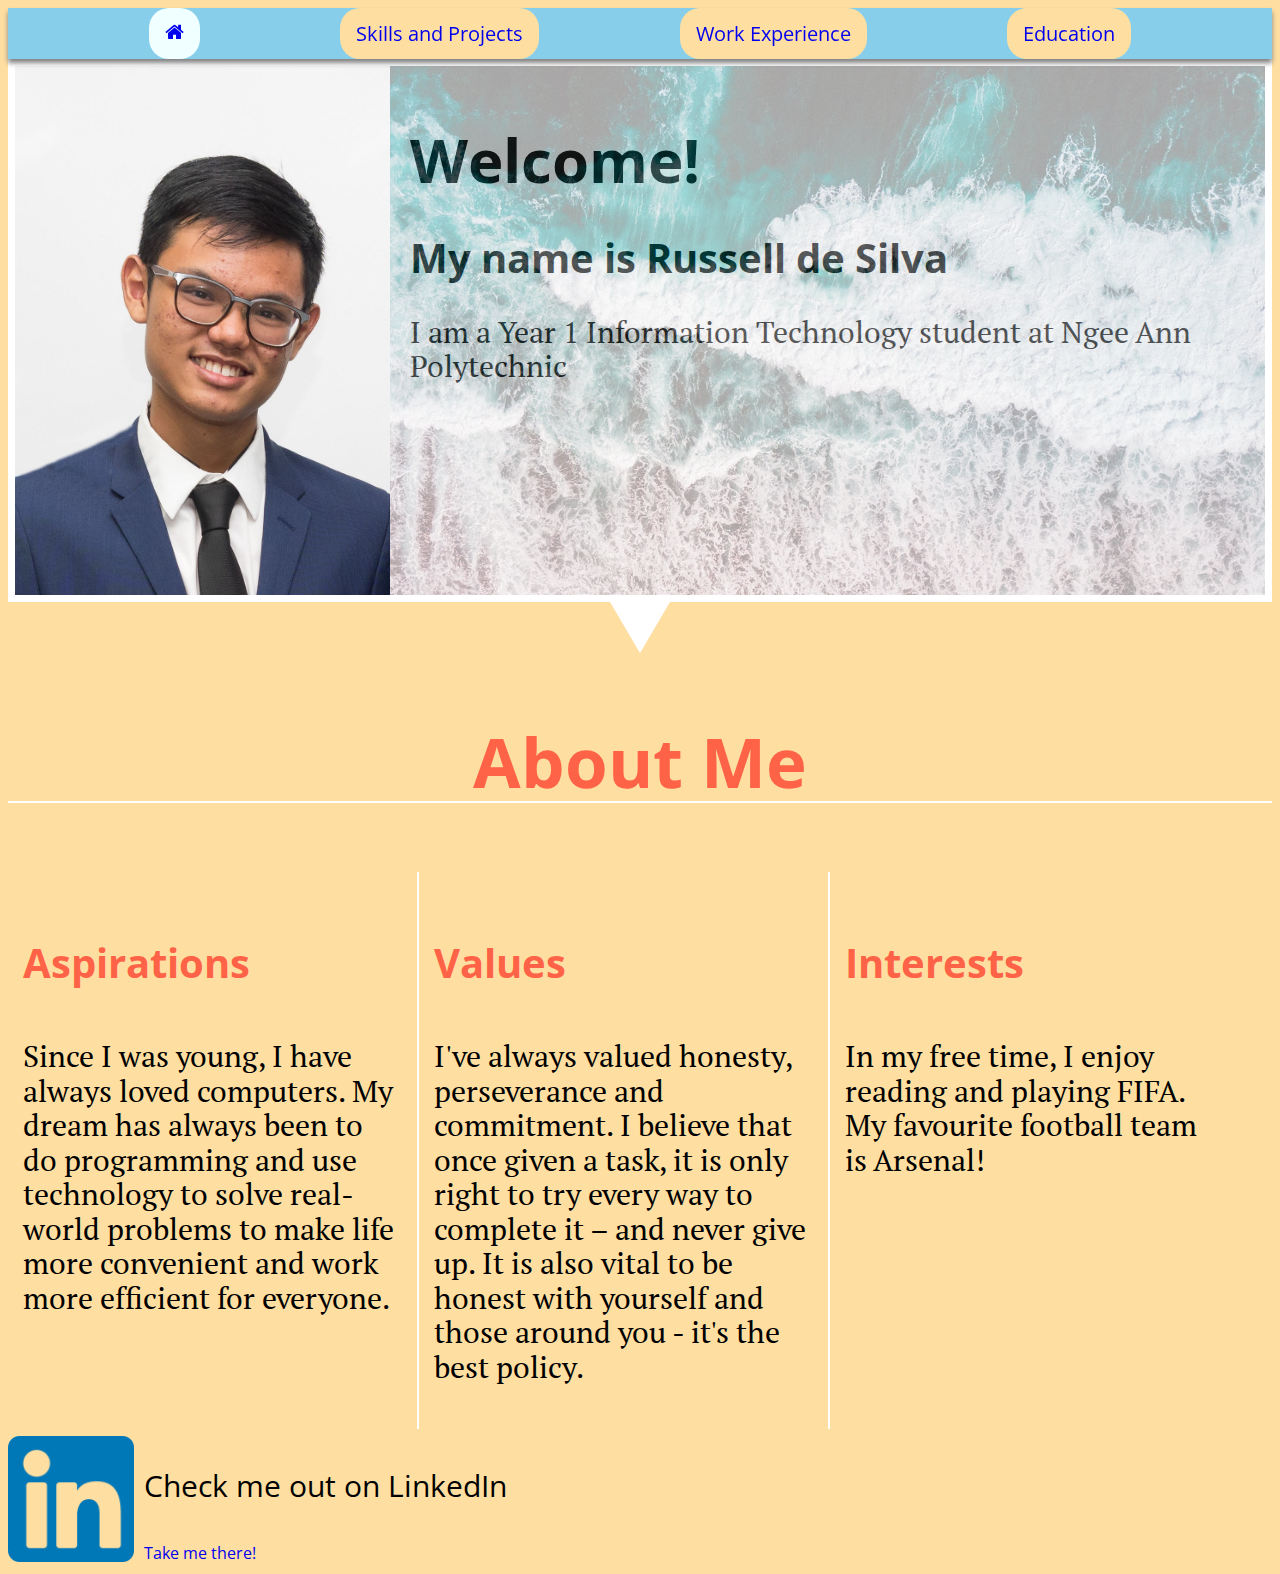
<file: index.html>
<html>
    <head>
        <link href="styles.css" type="text/css" rel="stylesheet"> <!--css styles-->
        <link rel="preconnect" href="https://fonts.gstatic.com"> <!--google fonts-->
        <link href="https://fonts.googleapis.com/css2?family=Open+Sans:wght@600&family=PT+Serif&display=swap" rel="stylesheet"> 
        <link rel="stylesheet" href="https://cdnjs.cloudflare.com/ajax/libs/font-awesome/4.7.0/css/font-awesome.min.css"> <!--home icon-->
    </head>
    <title>Home</title>
    <!--nav bar-->
    <nav class = "nav-bar">
        <a href="index.html" class="active">
            <i class = "fa fa-home"></i> <!--initialise home icon-->
        </a>
        <a href="skills-projects.html">Skills and Projects</a>
        <a href="work-exp.html">Work Experience</a>
        <a href="education.html">Education</a>
    </nav>
    <!--header includes image of me, introductory text and background image-->
    <header>
        <img src="images/russell.jpg" alt = "A picture of me" id = "russell">
        <div class = "header-text" >
            <h1 id = "welcome">Welcome!</h1>
            <h2 id = "my-name-is">My name is Russell de Silva</h2>
            <p id = "intro-p">I am a Year 1 Information Technology student at Ngee Ann Polytechnic</p>
        </div>     
    </header>
    <!--display as 3 columns (aspirations, values, interests) for large screens and 1 column for small screens-->
    <div class = "about-me">
        <div class = "arrow-down"></div>
        <body>
        <h3 id = "about-me-header">About Me </h3>
        <section class = "about-me-column" id = "aspirations">
        <h4>Aspirations</h4>
            <p>Since I was young, I have always loved computers. My dream has always been to do programming and use technology to solve real-world problems to make life more convenient and work more efficient for everyone.</p>
        </section>
        <section class = "about-me-column" id = "values">   
        <h4>Values</h4>
            <p>I've always valued honesty, perseverance and commitment. I believe that once given a task, it is only right to try every way to complete it – and never give up. It is also vital to be honest with yourself and those around you - it's the best policy.</p>
        </section> 
        <section class = "about-me-column" id = "interests">
        <h4>Interests</h4>
            <p>In my free time, I enjoy reading and playing FIFA. My favourite football team is Arsenal!</p>
        </section>
        </body>
    </div>
    <footer>
        
        <img src="images/linkedin.png" alt = "LinkedIn logo">
        <div>
            <p>Check me out on LinkedIn</p>
            <a href="https://www.linkedin.com/in/russell-de-silva-92068b1a8/">Take me there!</a>
        </div>
    </footer>
    
</html>
</file>
<file: styles.css>
/*! normalize.css v8.0.1 | MIT License | github.com/necolas/normalize.css */

/* Document
   ========================================================================== */

/**
 * 1. Correct the line height in all browsers.
 * 2. Prevent adjustments of font size after orientation changes in iOS.
 */

 html {
    line-height: 1.15; /* 1 */
    -webkit-text-size-adjust: 100%; /* 2 */
  }
  
  /* Sections
     ========================================================================== */
  
  /**
   * Remove the margin in all browsers.
   */
  
  /*body {
    margin: 0;
  }*/
  
  /**
   * Render the `main` element consistently in IE.
   */
  
  main {
    display: block;
  }
  
  /**
   * Correct the font size and margin on `h1` elements within `section` and
   * `article` contexts in Chrome, Firefox, and Safari.
   */
  
  h1 {
    font-size: 2em;
    margin: 0.67em 0;
  }
  
  /* Grouping content
     ========================================================================== */
  
  /**
   * 1. Add the correct box sizing in Firefox.
   * 2. Show the overflow in Edge and IE.
   */
  
  hr {
    box-sizing: content-box; /* 1 */
    height: 0; /* 1 */
    overflow: visible; /* 2 */
  }
  
  /**
   * 1. Correct the inheritance and scaling of font size in all browsers.
   * 2. Correct the odd `em` font sizing in all browsers.
   */
  
  pre {
    font-family: monospace, monospace; /* 1 */
    font-size: 1em; /* 2 */
  }
  
  /* Text-level semantics
     ========================================================================== */
  
  /**
   * Remove the gray background on active links in IE 10.
   */
  
  a {
    background-color: transparent;
  }
  
  /**
   * 1. Remove the bottom border in Chrome 57-
   * 2. Add the correct text decoration in Chrome, Edge, IE, Opera, and Safari.
   */
  
  abbr[title] {
    border-bottom: none; /* 1 */
    text-decoration: underline; /* 2 */
    text-decoration: underline dotted; /* 2 */
  }
  
  /**
   * Add the correct font weight in Chrome, Edge, and Safari.
   */
  
  b,
  strong {
    font-weight: bolder;
  }
  
  /**
   * 1. Correct the inheritance and scaling of font size in all browsers.
   * 2. Correct the odd `em` font sizing in all browsers.
   */
  
  code,
  kbd,
  samp {
    font-family: monospace, monospace; /* 1 */
    font-size: 1em; /* 2 */
  }
  
  /**
   * Add the correct font size in all browsers.
   */
  
  small {
    font-size: 80%;
  }
  
  /**
   * Prevent `sub` and `sup` elements from affecting the line height in
   * all browsers.
   */
  
  sub,
  sup {
    font-size: 75%;
    line-height: 0;
    position: relative;
    vertical-align: baseline;
  }
  
  sub {
    bottom: -0.25em;
  }
  
  sup {
    top: -0.5em;
  }
  
  /* Embedded content
     ========================================================================== */
  
  /**
   * Remove the border on images inside links in IE 10.
   */
  
  img {
    border-style: none;
  }
  
  /* Forms
     ========================================================================== */
  
  /**
   * 1. Change the font styles in all browsers.
   * 2. Remove the margin in Firefox and Safari.
   */
  
  button,
  input,
  optgroup,
  select,
  textarea {
    font-family: inherit; /* 1 */
    font-size: 100%; /* 1 */
    line-height: 1.15; /* 1 */
    margin: 0; /* 2 */
  }
  
  /**
   * Show the overflow in IE.
   * 1. Show the overflow in Edge.
   */
  
  button,
  input { /* 1 */
    overflow: visible;
  }
  
  /**
   * Remove the inheritance of text transform in Edge, Firefox, and IE.
   * 1. Remove the inheritance of text transform in Firefox.
   */
  
  button,
  select { /* 1 */
    text-transform: none;
  }
  
  /**
   * Correct the inability to style clickable types in iOS and Safari.
   */
  
  button,
  [type="button"],
  [type="reset"],
  [type="submit"] {
    -webkit-appearance: button;
  }
  
  /**
   * Remove the inner border and padding in Firefox.
   */
  
  button::-moz-focus-inner,
  [type="button"]::-moz-focus-inner,
  [type="reset"]::-moz-focus-inner,
  [type="submit"]::-moz-focus-inner {
    border-style: none;
    padding: 0;
  }
  
  /**
   * Restore the focus styles unset by the previous rule.
   */
  
  button:-moz-focusring,
  [type="button"]:-moz-focusring,
  [type="reset"]:-moz-focusring,
  [type="submit"]:-moz-focusring {
    outline: 1px dotted ButtonText;
  }
  
  /**
   * Correct the padding in Firefox.
   */
  
  fieldset {
    padding: 0.35em 0.75em 0.625em;
  }
  
  /**
   * 1. Correct the text wrapping in Edge and IE.
   * 2. Correct the color inheritance from `fieldset` elements in IE.
   * 3. Remove the padding so developers are not caught out when they zero out
   *    `fieldset` elements in all browsers.
   */
  
  legend {
    box-sizing: border-box; /* 1 */
    color: inherit; /* 2 */
    display: table; /* 1 */
    max-width: 100%; /* 1 */
    padding: 0; /* 3 */
    white-space: normal; /* 1 */
  }
  
  /**
   * Add the correct vertical alignment in Chrome, Firefox, and Opera.
   */
  
  progress {
    vertical-align: baseline;
  }
  
  /**
   * Remove the default vertical scrollbar in IE 10+.
   */
  
  textarea {
    overflow: auto;
  }
  
  /**
   * 1. Add the correct box sizing in IE 10.
   * 2. Remove the padding in IE 10.
   */
  
  [type="checkbox"],
  [type="radio"] {
    box-sizing: border-box; /* 1 */
    padding: 0; /* 2 */
  }
  
  /**
   * Correct the cursor style of increment and decrement buttons in Chrome.
   */
  
  [type="number"]::-webkit-inner-spin-button,
  [type="number"]::-webkit-outer-spin-button {
    height: auto;
  }
  
  /**
   * 1. Correct the odd appearance in Chrome and Safari.
   * 2. Correct the outline style in Safari.
   */
  
  [type="search"] {
    -webkit-appearance: textfield; /* 1 */
    outline-offset: -2px; /* 2 */
  }
  
  /**
   * Remove the inner padding in Chrome and Safari on macOS.
   */
  
  [type="search"]::-webkit-search-decoration {
    -webkit-appearance: none;
  }
  
  /**
   * 1. Correct the inability to style clickable types in iOS and Safari.
   * 2. Change font properties to `inherit` in Safari.
   */
  
  ::-webkit-file-upload-button {
    -webkit-appearance: button; /* 1 */
    font: inherit; /* 2 */
  }
  
  /* Interactive
     ========================================================================== */
  
  /*
   * Add the correct display in Edge, IE 10+, and Firefox.
   */
  
  details {
    display: block;
  }
  
  /*
   * Add the correct display in all browsers.
   */
  
  summary {
    display: list-item;
  }
  
  /* Misc
     ========================================================================== */
  
  /**
   * Add the correct display in IE 10+.
   */
  
  template {
    display: none;
  }
  
  /**
   * Add the correct display in IE 10.
   */
  
  [hidden] {
    display: none;
  }

/* media queries to cater to different screen sizes*/
@media (max-width: 600px){
  nav{
      flex-flow: column wrap;
      align-content: center;
  }
  nav > a {
      font-size: 15px;
      padding: 5px 5px;
      width: 50%;
  }
  #welcome {font-size: 30px;}
  #my-name-is {font-size: 20px;}
  #about-me-header{font-size: 40;}
  p{font-size: 20;}
  h1{font-size: 30;}
  h2{font-size: 20;}
  h4{font-size: 30;}
  .background > p{font-size: 15;}
  .achievements > p{font-size: 15;}
  ul{font-size: 15;}
  /* position images at bottom of screen for small devices*/
  #sps {
    position: absolute;
    left: 10;
    bottom: 10;
    max-width: 40%;
    height: auto;
  }
  #scouts{
      position: absolute;
      right: 10;
      bottom: 10;
      max-width:40%;
      height: auto;
      border: transparent 5px;
      border-radius: 50px;
  }
}
@media (min-width: 600px){
  nav > a {
      font-size: 15px;
      padding: 14px 16px;
  }
  #welcome {font-size: 40px;}
  #my-name-is {font-size: 30px;}
  #about-me-header{font-size: 40;}
  p{font-size: 20;}
  h1{font-size: 30;}
  h2{font-size: 20;}
  h4{font-size: 30;}
  .background > p{font-size: 15;}
  .achievements > p{font-size: 15;}
  ul{font-size: 15;}
  .background .text{
    margin-left: auto;
    max-width: 50%;
  }
  /*responsive images for larger devices*/
  #sps{
    padding: 50;
    max-width: 50%;
    height: auto;
    margin-bottom: auto;
  }
  #scouts{
      padding:10px;
      max-width:50%;
      height: auto;
      margin-top: auto;
      margin-left: auto;
      border: transparent 5px;
      border-radius: 50px;
  }
}
@media (min-width: 768px){
  nav > a {
      font-size: 15px;
      padding: 14px 16px;
  }
  #welcome {font-size: 40px;}
  #my-name-is {font-size: 30px;}
  #about-me-header{font-size: 49;}
  h1{font-size: 35;}
  h2{font-size: 20;}
  h4{font-size: 30;}
  p{font-size: 20;}
  ul{font-size: 17;}
  .background .text{
    margin-left: auto;
    max-width: 50%;
  }
  #sps{
    max-width: 50%;
    height: auto;
    margin-bottom: auto;
  }
  #scouts{
      padding:10px;
      max-width:30%;
      height: auto;
      margin-top: auto;
      margin-left: auto;
      border: transparent 5px;
      border-radius: 50px;
  }
}
@media (min-width: 900px){
    nav > a {
        font-size: 20px;
        padding: 14px 16px;
    }
    #welcome {font-size: 60px;}
    #my-name-is {font-size: 40px;}
    #about-me-header{font-size: 69;}
    h1{font-size: 45;}
    h2{font-size: 30;}
    h4{font-size: 40;}
    p{font-size: 30;}
    ul{font-size: 27;}
    /*make about me section into 3 columns for large screen*/
    .about-me-column{
        float: left;
        width:30%;
        padding: 15px;
    }
    .about-me:after{
        content: "";
        display: table;
        clear: both;
    }
    #values{
        border-right: white solid 2px;
        border-left: white solid 2px;
    }
    .background .text{
      margin-left: auto;
      max-width: 50%;
      }
      #sps{
          max-width: 50%;
          height: auto;
          margin-bottom: auto;
      }
      #scouts{
          padding:10px;
          max-width:30%;
          height: auto;
          margin-top: auto;
          margin-left: auto;
          border: transparent 5px;
          border-radius: 50px;
      }
}

/*nav bar*/
nav{
  font-family: 'Open Sans', sans-serif;
  background-color: skyblue;
  box-shadow: grey 0px 4px 5px;
  display: flex;
  position: sticky;
  justify-content: space-evenly;
  top: 0px;
  z-index: 4;
}
nav > a {
  background-color: #FFDFA1;
  text-align: center;
  text-decoration: none;
  border: transparent;
  border-radius: 20px;
}
nav > a:hover {background-color: white;} /*change background colour of hovered tab */
.nav-bar .icon {display: none;} /* display home icon */
.active{background-color: azure;} /*change background colour of current page */

/*general styling*/
h1, h2, h3, h4{font-family: 'Open Sans', sans-serif;}
p, ul{font-family: 'PT Serif', serif;}
body{background-color: #FFDFA1;}

/*Page-specific styling*/
/*index.html*/
/*display and arrange header on home page */
header {
    position: relative;
    display: flex;
    flex-direction: row;
    height: auto;
    border: solid white 7px;
    background-image: url("images/background.jpg"); /*display background image*/
    background-size: cover;
    background-color: white; /*if image does not display, show this colour */
} 
/* display and arrange header text */
.header-text {
    padding: 20px;
    background-color: white;
    color: black;
    opacity: 0.6; /* add background blur to the text */
} 
/*display image of me */
#russell{
    left:25px;
    width: 30%;
    height: auto;
    margin-bottom: auto;
} 
/* display arrow at bottom of header */
.arrow-down {
    width: 0; 
    height: 0; 
    margin-top: auto;
    margin-left: auto;
    margin-right: auto;
    border-left: 30px solid transparent;
    border-right: 30px  solid transparent;
    border-top: 51.96px solid white; /* For an equilateral triangle it’s worth pointing out that the height is 86.6% of the width 
    so (border-left-width + border-right-width) * 0.866% = border-bottom-width ~ Dave Everitt ("https://css-tricks.com/snippets/css/css-triangle/") */
} 
/* display and arrange about me section */
.about-me{position: relative;}
.about-me > section >h4{
    color: tomato;
}
#about-me-header{
    text-align: center;
    color: tomato;
    border-bottom: white solid 2px;
}
/* display and arrange footer in row */
footer{
    position: relative;
    background-color: #FFDFA1;
    display: flex;
    flex-direction: row;
}
footer > div > p{
    font-family: 'Open Sans', sans-serif;
    padding: 10;
}
footer > div > a{
    text-decoration: none;
    font-family: 'Open Sans', sans-serif;
    padding: 10;
}
footer > img{
    max-width: 10%;
    height: auto;
    margin-top: auto;
}

/*skills-projects.html*/
/* display and arrange ul in row*/
.skills-projects{
    display: flex;
    flex-direction: row;
    justify-content: center;
    justify-content: space-around;
}

.skills > ul{
    line-height: 1.6;
}
.proficiency > ul {
    list-style-type: none;
    line-height: 1.6;
    margin: 0;
    padding: 15;
}
/* display and arrange projects in row */
.projects{
    border-top: skyblue solid 20px;
    background-color: #FFDFA1;
    display: flex;
    flex-direction: column;
    justify-content: space-between;
}
.projects > h1{
    padding: 10;
    text-align: center;
    border-bottom: white solid 5px;
}
.projects > img{
    float: left;
    max-width: 100%;
    height: auto;
    padding: 10px;
}

/*work-exp.html*/
/*display all content in column */
#work-exp{
    display: flex;
    flex-direction: column;
    justify-content: space-between;
}

#title{
    text-align: center;
    border-bottom: white solid 5px;
}

.company-logo{
    float: left;
    max-width: 100%;
    height: auto;
    padding: 20px;
    background-color: white;
    border: transparent;
    border-radius: 25%;
}

/*education.html*/
/*display background section as row*/
.background{
  position: relative;
  height: 75%;
  border: white solid 5px;
  display: flex;
  flex-direction: row;
  padding: 10;
}
.background .text{
  display: flex;
  flex-flow: row wrap;
}
#background-p{
  max-width: auto;
  height: 100%;
}
/*wrap text around image*/
.achievements .academic{
  display: flex;
  flex-flow: row wrap;
}
/*make images responsive*/
#academic{
  padding: 25px;
  margin-left: auto;
  max-width: 50%;
  height: auto;
}
/*wrap text around image*/
.achievements .scouts{
  display: flex;
  flex-flow: row wrap;
}
/*make images responsive*/
#kayaking{
  max-width: 50%;
  height: auto;
}
</file>
